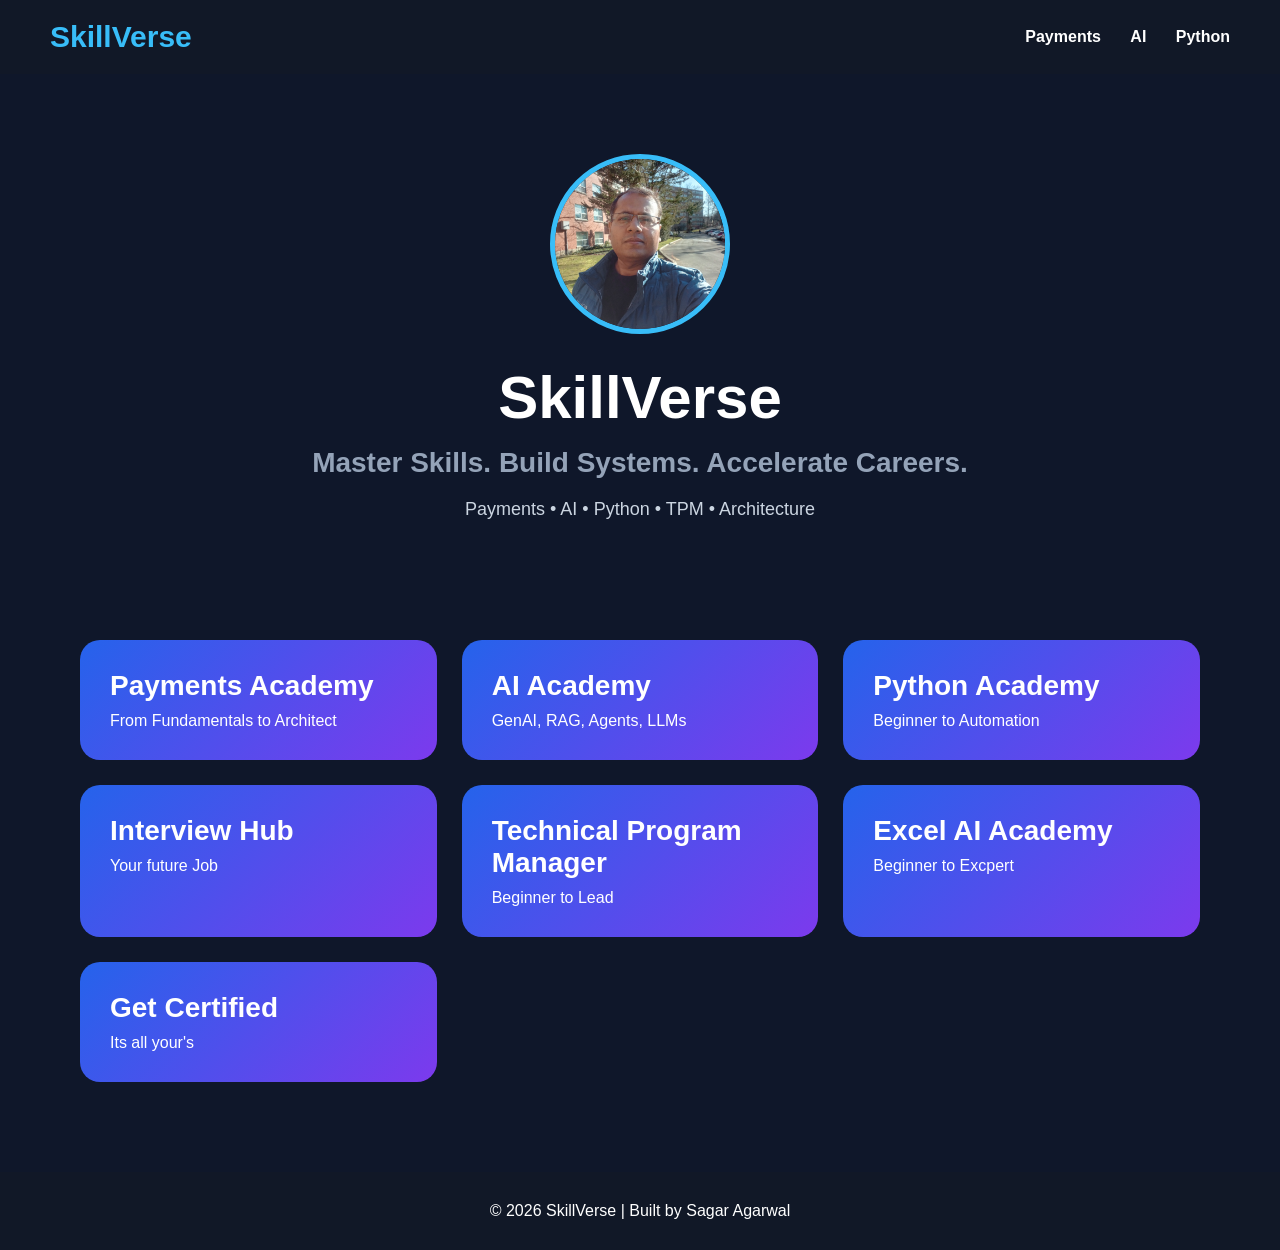
<file: index.html>
<!DOCTYPE html>
<html lang="en">
<head>
<meta charset="UTF-8">
<meta name="viewport" content="width=device-width, initial-scale=1.0">
<title>SkillVerse</title>

<link rel="stylesheet" href="assets/css/style.css">

</head>
<body>

<header>
    <div class="logo">SkillVerse</div>

    <nav>
        <a href="payments-academy/index.html">Payments</a>
        <a href="ai-academy/index.html">AI</a>
        <a href="python-academy/index.html">Python</a>
    </nav>
</header>

<section class="hero">

    <img src="assets/images/sagar2026.jpg"
         alt="Sagar Agarwal"
         class="profile-image">

    <h1>SkillVerse</h1>

    <h2>
        Master Skills. Build Systems.
        Accelerate Careers.
    </h2>

    <p>
        Payments • AI • Python • TPM • Architecture
    </p>

</section>

<section class="academy-grid">

    <a href="payments-academy/index.html" class="card">
        <h3>Payments Academy</h3>
        <p>From Fundamentals to Architect</p>
    </a>

    <a href="ai-academy/index.html" class="card">
        <h3>AI Academy</h3>
        <p>GenAI, RAG, Agents, LLMs</p>
    </a>

    <a href="python-academy/index.html" class="card">
        <h3>Python Academy</h3>
        <p>Beginner to Automation</p>
    </a>
   <a href="interview-hub/index.html" class="card">
        <h3>Interview Hub</h3>
        <p>Your future Job</p>
    </a>
   <a href="tpm-academy/index.html" class="card">
        <h3>Technical Program Manager</h3>
        <p>Beginner to Lead</p>
    </a>
   <a href="excel-ai-academy/index.html" class="card">
        <h3>Excel AI Academy</h3>
        <p>Beginner to Excpert</p>
    </a>
   <a href="certification-hub/index.html" class="card">
        <h3>Get Certified</h3>
        <p>Its all your's</p>
    </a>


</section>

<footer>
    © 2026 SkillVerse | Built by Sagar Agarwal
</footer>

</body>
</html>
</file>
<file: assets/css/style.css>
*{
margin:0;
padding:0;
box-sizing:border-box;
font-family:'Segoe UI',sans-serif;
}

body{
background:#0f172a;
color:white;
}

header{
display:flex;
justify-content:space-between;
align-items:center;
padding:20px 50px;
background:#111827;
}

.logo{
font-size:30px;
font-weight:700;
color:#38bdf8;
}

nav a{
text-decoration:none;
color:white;
margin-left:25px;
font-weight:600;
}

nav a:hover{
color:#38bdf8;
}

.hero{
text-align:center;
padding:80px 20px;
}

.profile-image{
width:180px;
height:180px;
object-fit:cover;
border-radius:50%;
border:5px solid #38bdf8;
margin-bottom:25px;
}

.hero h1{
font-size:60px;
margin-bottom:15px;
}

.hero h2{
font-size:28px;
color:#94a3b8;
margin-bottom:20px;
}

.hero p{
font-size:18px;
color:#cbd5e1;
}

.academy-grid{
max-width:1200px;
margin:auto;
padding:40px;
display:grid;
grid-template-columns:repeat(auto-fit,minmax(300px,1fr));
gap:25px;
}

.card{
background:linear-gradient(
135deg,
#2563eb,
#7c3aed
);
padding:30px;
border-radius:20px;
text-decoration:none;
color:white;
transition:.3s;
}

.card:hover{
transform:translateY(-10px);
}

.card h3{
font-size:28px;
margin-bottom:10px;
}

.card p{
font-size:16px;
}

footer{
text-align:center;
padding:30px;
margin-top:50px;
background:#111827;
}
</file>
